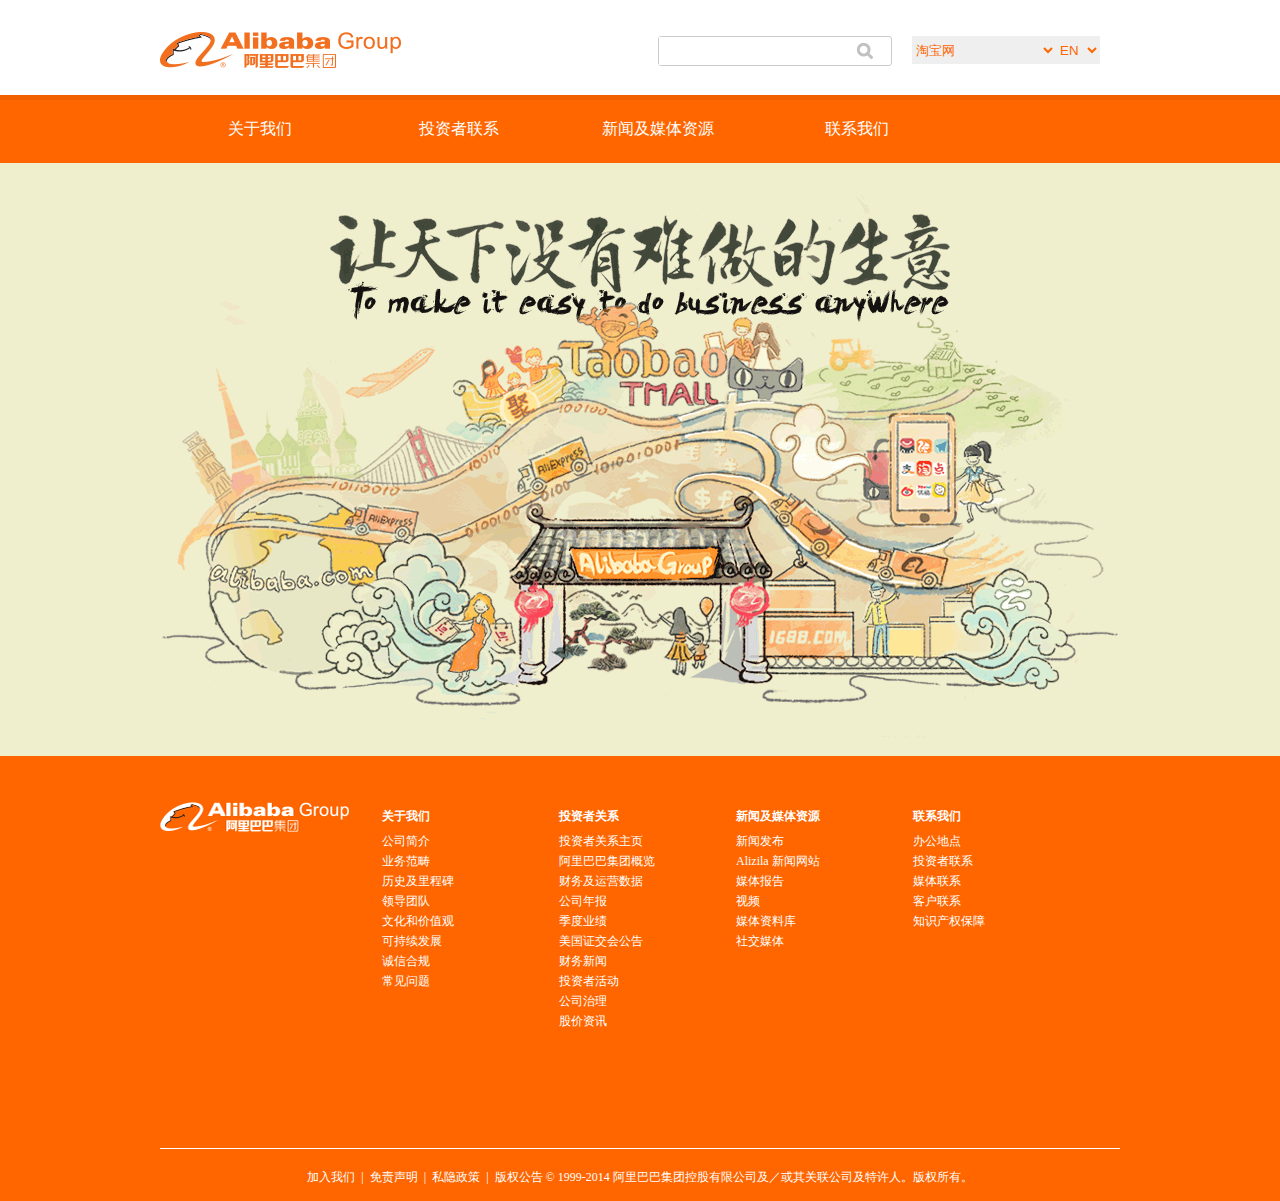
<file: Tmall/alibaba.html>
<!DOCTYPE html>
<html lang="en">
    <head>
        <meta charset="utf-8">
        <link rel="stylesheet" href="css/alibaba.css" />
        <link rel="shortcut icon" type="image/x-icon" href="img/alibaba/favicon.ico" />
        <title>阿里巴巴集团</title>
    </head>
    <body>
        <div id="a_header" class="a_center">
            <div class="ah_logo">
                <img src="img/alibaba/ah_logo.png" height="41" width="241" alt="" />
            </div>
            <div class="ah_search">
                <div class='ahs_search'>
                    <input type="text" />
                    <button></button>
                </div>
                <div class="ahs_platform">
                    <select name="platform" id="">
                        <option value="1">淘宝网</option>
                        <option value="2">天猫</option>
                        <option value="3">聚划算</option>
                        <option value="4">去啊</option>
                        <option value="5">全球速卖通</option>
                        <option value="6">阿里巴巴国际交易市场</option>
                        <option value="7">1688</option>
                        <option value="8">阿里妈妈</option>
                        <option value="9">阿里云计算</option>
                        <option value="10">支付宝</option>
                    </select>
                </div>
                <div class="ahs_language">
                    <select name="language" id="">
                        <option value="1">EN</option>
                        <option value="2">简</option>
                        <option value="3">繁</option>
                    </select>
                </div>
            </div>
        </div>
        <div id="a_nav">
            <ul class="an_nav a_center">
                <li>关于我们</li>
                <li>投资者联系</li>
                <li>新闻及媒体资源</li>
                <li>联系我们</li>
            </ul>
        </div>
        <div id="a_content">
            <div class="ac_content a_center">
                <img src="img/alibaba/a_content.png" height="589" width="960" alt="" />
            </div>
        </div>
        <div id="a_footer">
            <div class="af_footer a_center">
                <div class="aff_logo">
                    <a href="#"><img src="img/alibaba/aff_logo.png" height="32" width="189" alt="" /></a>
                </div>
                <div class="aff_right">
                    <dl>
                        <dt>关于我们</dt>
                        <dd><a href="#">公司简介</a></dd>
                        <dd><a href="#">业务范畴</a></dd>
                        <dd><a href="#">历史及里程碑</a></dd>
                        <dd><a href="#">领导团队</a></dd>
                        <dd><a href="#">文化和价值观</a></dd>
                        <dd><a href="#">可持续发展</a></dd>
                        <dd><a href="#">诚信合规</a></dd>
                        <dd><a href="#">常见问题</a></dd>
                    </dl>
                    <dl>
                        <dt>投资者关系</dt>
                        <dd><a href="#">投资者关系主页</a></dd>
                        <dd><a href="#">阿里巴巴集团概览</a></dd>
                        <dd><a href="#">财务及运营数据</a></dd>
                        <dd><a href="#">公司年报</a></dd>
                        <dd><a href="#">季度业绩</a></dd>
                        <dd><a href="#">美国证交会公告</a></dd>
                        <dd><a href="#">财务新闻</a></dd>
                        <dd><a href="#">投资者活动</a></dd>
                        <dd><a href="#">公司治理</a></dd>
                        <dd><a href="#">股价资讯</a></dd>
                    </dl>
                    <dl>
                        <dt>新闻及媒体资源</dt>
                        <dd><a href="#">新闻发布</a></dd>
                        <dd><a href="#">Alizila 新闻网站</a></dd>
                        <dd><a href="#">媒体报告</a></dd>
                        <dd><a href="#">视频</a></dd>
                        <dd><a href="#">媒体资料库</a></dd>
                        <dd><a href="#">社交媒体</a></dd>
                    </dl>
                    <dl>
                        <dt>联系我们</dt>
                        <dd><a href="#">办公地点</a></dd>
                        <dd><a href="#">投资者联系</a></dd>
                        <dd><a href="#">媒体联系</a></dd>
                        <dd><a href="#">客户联系</a></dd>
                        <dd><a href="#">知识产权保障</a></dd>
                    </dl>
                </div>
                <div class="aff_bottom a_center">
                    <p>
                        <a href="#">加入我们</a>
                        &nbsp;|&nbsp;
                        <a href="#">免责声明</a>
                        &nbsp;|&nbsp;
                        <a href="#">私隐政策</a>
                        &nbsp;|&nbsp;
                        版权公告 © 1999-2014 阿里巴巴集团控股有限公司及／或其关联公司及特许人。版权所有。
                    </p>
                </div>
            </div>
        </div>
    </body>
</html>
</file>
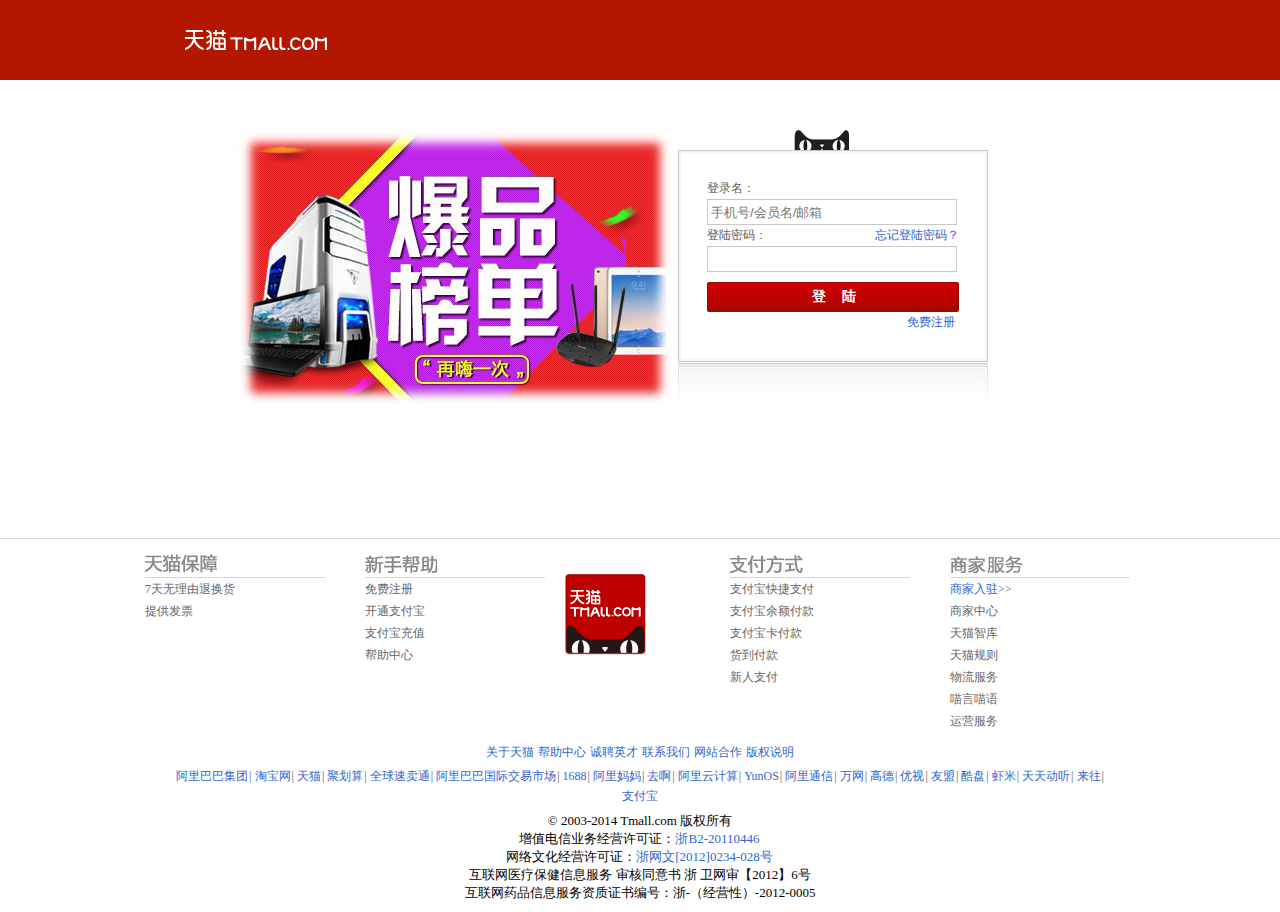
<file: Tmall/login.html>
<!DOCTYPE html>
<html>
	<head>
		<title>登录 - 天猫tmall.com —上天猫，就购了</title>
		<meta charset='utf-8'/>
		<link rel="stylesheet" type="text/css" href="css/basic.css">
		<link rel="stylesheet" type="text/css" href="css/login.css">
		<link rel="shortcut icon" type="image/x-icon" href="img/favicon.ico">
	</head>
	<body>
		<div id="header">
			<div id="header_inner" class="l_center">
				<div><a href="index.html"><img src="img/login/h_logo.png"></a></div>
			</div>
		</div>
		<div id="content" class="l_center">
			<div class="lc_img">
				<img src="img/login/lc_img.jpg">
			</div>
			<div class="lc_form">
				<div class="lc_form_inner">
					<div class="lc_form_box1">
						<div class="lc_form_box">
							<div class="lcfb_username">
								<label>登录名：</label>
								<input type="text" placeholder='手机号/会员名/邮箱'/>
							</div>
							<div class="lcfb_password">
								<label>登陆密码：<a href="#">忘记登陆密码？</a></label>
								<input type='password'/>
							</div>
							<button class="lcfb_button">
								登&nbsp;&nbsp;&nbsp;&nbsp;陆
							</button>
							<p class="lcfb_register">
								<a href="register.html">免费注册</a>
							</p>
						</div>
					</div>
				</div>
			</div>
		</div>
		<div id="footer">
			<div class="f_desc l_center">
				<dl class="fd_baozhang">
					<dt><span class="fdd_baozhang"></span></dt>
					<dd>7天无理由退换货</dd>
					<dd>提供发票</dd>
				</dl>
				<dl class="fd_xinshou">
					<dt><span class="fdd_xinshou"></span></dt>
					<dd><a href="#">免费注册</a></dd>
					<dd><a href="#">开通支付宝</a></dd>
					<dd><a href="#">支付宝充值</a></dd>
					<dd><a href="#">帮助中心</a></dd>
				</dl>
				<dl class="fd_zhifu">
					<dt><span class="fdd_zhifu"></span></dt>
					<dd><a href="#">支付宝快捷支付</a></dd>
					<dd><a href="#">支付宝余额付款</a></dd>
					<dd><a href="#">支付宝卡付款</a></dd>
					<dd><a href="#">货到付款</a></dd>
					<dd><a href="#">新人支付</a></dd>
				</dl>
				<dl class="fd_shangjia">
					<dt><span class="fdd_shangjia"></span></dt>
					<dd><a href="#" class="fdd_first">商家入驻>></a></dd>
					<dd><a href="#">商家中心</a></dd>
					<dd><a href="#">天猫智库</a></dd>
					<dd><a href="#">天猫规则</a></dd>
					<dd><a href="#">物流服务</a></dd>
					<dd><a href="#">喵言喵语</a></dd>
					<dd><a href="#">运营服务</a></dd>
				</dl>
				<h4><a href="index.html"></a></h4>
			</div>
			<div class="f_copyright l_center">
				<p class="f_p1">
					<a href="#">关于天猫</a>
					<a href="#">帮助中心</a>
					<a href="#">诚聘英才</a>
					<a href="#">联系我们</a>
					<a href="#">网站合作</a>
					<a href="#">版权说明</a>
				</p>
				<p class="f_p2">
					<a href="#">阿里巴巴集团</a>|
					<a href="#">淘宝网</a>|
					<a href="#">天猫</a>|
					<a href="#">聚划算</a>|
					<a href="#">全球速卖通</a>|
					<a href="#">阿里巴巴国际交易市场</a>|
					<a href="#">1688</a>|
					<a href="#">阿里妈妈</a>|
					<a href="#">去啊</a>|
					<a href="#">阿里云计算</a>|
					<a href="#">YunOS</a>|
					<a href="#">阿里通信</a>|
					<a href="#">万网</a>|
					<a href="#">高德</a>|
					<a href="#">优视</a>|
					<a href="#">友盟</a>|
					<a href="#">酷盘</a>|
					<a href="#">虾米</a>|
					<a href="#">天天动听</a>|
					<a href="#">来往</a>|
					<a href="#">支付宝</a>
				</p>
				<p class="f_p3">
					© 2003-2014 Tmall.com 版权所有<br />
					增值电信业务经营许可证：<a href="#">浙B2-20110446</a><br />
					网络文化经营许可证：<a href="#">浙网文[2012]0234-028号</a><br />
					互联网医疗保健信息服务 审核同意书 浙 卫网审【2012】6号<br />
					互联网药品信息服务资质证书编号：浙-（经营性）-2012-0005
				</p>
			</div>
		</div>
	</body>
</html>
</file>
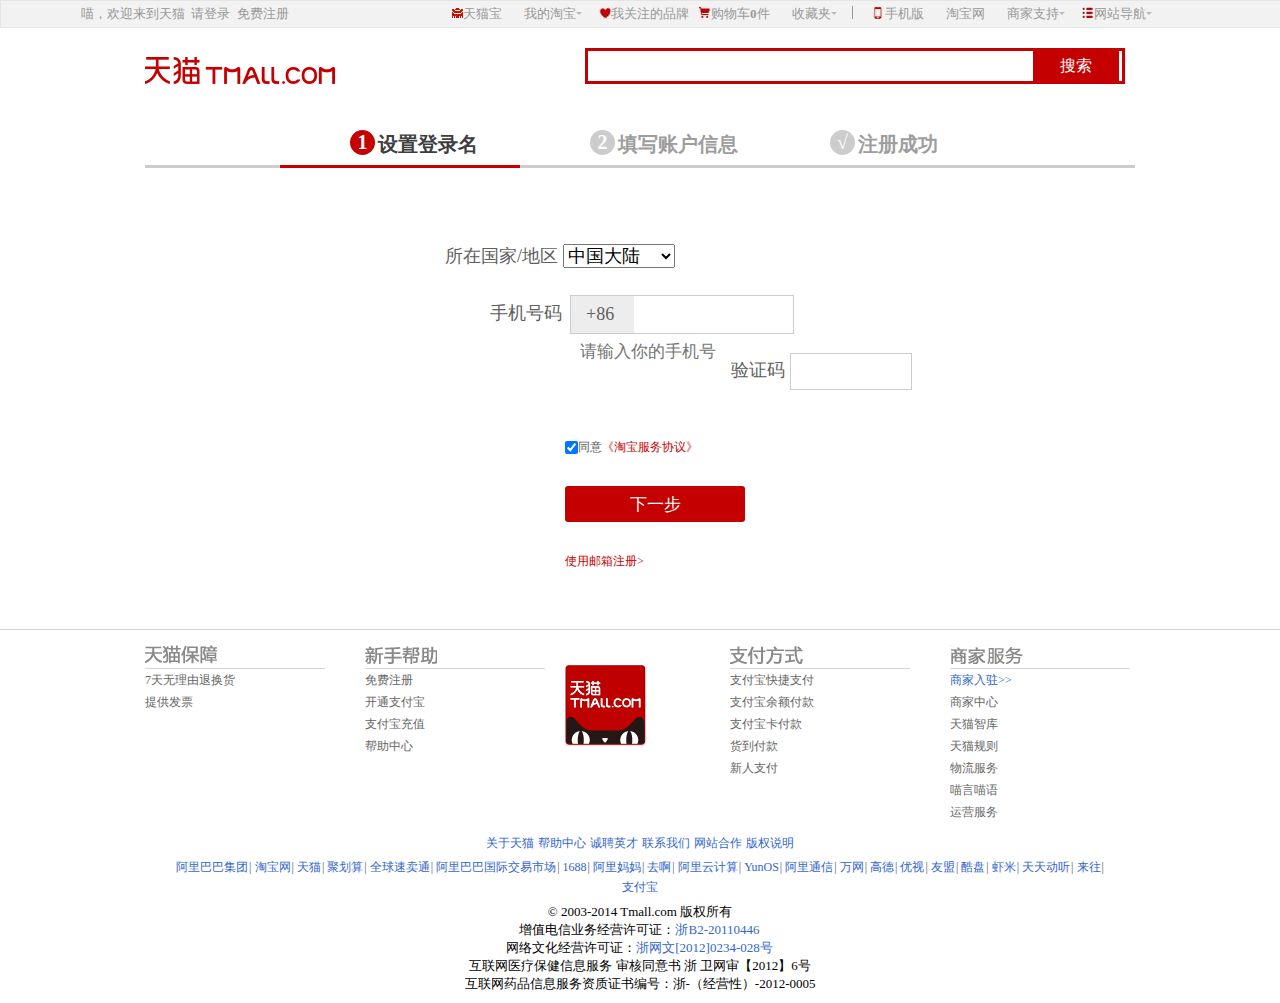
<file: Tmall/register.html>
<!DOCTYPE html>
<html lang="en">
    <head>
        <meta charset="utf-8">
        <link rel="stylesheet" type="text/css" href="css/basic.css">
        <link rel="stylesheet" type="text/css" href="css/login.css">
        <link rel="stylesheet" href="css/register.css" />
        <link rel="shortcut icon" type="image/x-icon" href="img/favicon.ico">
        <title>注册 - 天猫tmall.com —上天猫，就购了</title>
    </head>
    <body>
        <div id="site-nav">
            <div id="sn_content">
                <p id="lad">
                    <span>喵，欢迎来到天猫</span>
                    <a href="login.html">请登录</a>
                    <a href="register.html">免费注册</a>
                </p>
                <ul id="sn_menu">
                        <li class="sn_tmallbao"><a href="#">天猫宝</a></li>
                        <li class="sn_mytaobao">
                            <a href="#">我的淘宝<span class="xiala"></span></a>
                            <div class="sn_mytaobaoxia xiamenu">
                                <a href="#">已买到的宝贝</a><a href="#">已卖出的宝贝</a>
                            </div>
                        </li>
                        <li class="sn_myguanzhu"><a href="#">我关注的品牌</a></li>
                        <li class="sn_gouwuche"><a href="#">购物车<span>0</span>件</a></li>
                        <li class="sn_shoucang">
                            <a href="#">收藏夹<span class='xiala'></span></a>
                            <div class="sn_shouxia xiamenu">
                                <a href="#">收藏的宝贝</a><a href="#">收藏的店铺</a>
                            </div>
                        </li>
                        <li class="y_line"></li>
                        <li class="sn_shoujiban"><a href="mobile.html">手机版</a></li>
                        <li class="sn_taobaowang"><a href="#">淘宝网</a></li>
                        <li class="sn_shangjia">
                            <a href="#">商家支持<span class="xiala"></span></a>
                            <div class="sn_shangjiaxia xiamenu">
                                <ul>
                                    <li>
                                        <h3>商家：</h3>
                                        <a href="#">商家中心</a>
                                        <a href="#">商家入驻</a>
                                        <a href="#">运营服务</a>
                                        <a href="#">商家品控</a>
                                        <a href="#">商家工具</a>
                                        <a href="#">商家规则</a>
                                        <a href="#">天猫智库</a>
                                        <a href="#">喵言喵语</a>
                                    </li>
                                    <li>
                                        <h3>帮助：</h3>
                                        <a href="#">帮助中心</a>
                                    </li>
                                </ul>
                            </div>
                        </li>
                        <li class="sn_daohang"><a href="#">网站导航<span class='xiala'></span></a></li>
                </ul>
            </div>
        </div>
        <div id="r_header" class="l_center">
            <div class="rh_logo">
                <h1><a href="index.html"></a></h1>
            </div>
            <div class="rh_input">
                <div>
                    <input type="text" />
                    <button>搜索</button>
                </div>
            </div>
        </div>
        <div id="r_content" class="l_center">
            <ul class="rc_step">
                <li class="active"><span>1</span>设置登录名</li>
                <li><span>2</span>填写账户信息</li>
                <li><span>√</span>注册成功</li>
            </ul>
            <div class="rc_content">
                <div class="rcc_input">
                    <div class="rcci_country">
                        <span>所在国家/地区</span>
                        <select name="country" id="">
                            <option value="1">中国大陆</option>
                            <option value="2">香港</option>
                            <option value="3">澳门</option>
                            <option value="4">台湾</option>
                            <option value="5">韩国</option>
                            <option value="6">日本</option>
                            <option value="7">美国</option>
                            <option value="8">加拿大</option>
                            <option value="9">英国</option>
                            <option value="10">澳大利亚</option>
                            <option value="11">新加坡</option>
                            <option value="12">马来西亚</option>
                            <option value="13">泰国</option>
                            <option value="14">越南</option>
                            <option value="15">菲律宾</option>
                            <option value="16">印度尼西亚</option>
                            <option value="17">德国</option>
                            <option value="18">意大利</option>
                            <option value="19">法国</option>
                            <option value="20">俄罗斯</option>
                            <option value="21">新西兰</option>
                            <option value="22">荷兰</option>
                            <option value="23">瑞典</option>
                            <option value="24">乌克兰</option>
                        </select>
                    </div>
                    <div class="rcci_mobile">
                        <span>手机号码</span>
                        <p><span class='rcci_1'>+86</span><input type="text" placeholder='请输入你的手机号'></p>
                    </div>
                    <div class="rcci_yanzheng">
                        <span>验证码</span>
                        <input type="text" />
                    </div>
                </div>
                <div class="rcc_submit">
                    <div class="rccs_xieyi">
                        <input type="checkbox" checked />
                        <p>同意<a href="#">《淘宝服务协议》</a></p>
                    </div>
                    <div class="rccs_next">
                        <button>下一步</button>
                    </div>
                    <div class="rccs_email">
                        <a href="#">使用邮箱注册&gt;</a>
                    </div>
                </div>
            </div>
        </div>
        <div id="footer">
            <div class="f_desc l_center">
                <dl class="fd_baozhang">
                    <dt><span class="fdd_baozhang"></span></dt>
                    <dd>7天无理由退换货</dd>
                    <dd>提供发票</dd>
                </dl>
                <dl class="fd_xinshou">
                    <dt><span class="fdd_xinshou"></span></dt>
                    <dd><a href="#">免费注册</a></dd>
                    <dd><a href="#">开通支付宝</a></dd>
                    <dd><a href="#">支付宝充值</a></dd>
                    <dd><a href="#">帮助中心</a></dd>
                </dl>
                <dl class="fd_zhifu">
                    <dt><span class="fdd_zhifu"></span></dt>
                    <dd><a href="#">支付宝快捷支付</a></dd>
                    <dd><a href="#">支付宝余额付款</a></dd>
                    <dd><a href="#">支付宝卡付款</a></dd>
                    <dd><a href="#">货到付款</a></dd>
                    <dd><a href="#">新人支付</a></dd>
                </dl>
                <dl class="fd_shangjia">
                    <dt><span class="fdd_shangjia"></span></dt>
                    <dd><a href="#" class="fdd_first">商家入驻>></a></dd>
                    <dd><a href="#">商家中心</a></dd>
                    <dd><a href="#">天猫智库</a></dd>
                    <dd><a href="#">天猫规则</a></dd>
                    <dd><a href="#">物流服务</a></dd>
                    <dd><a href="#">喵言喵语</a></dd>
                    <dd><a href="#">运营服务</a></dd>
                </dl>
                <h4><a href="index.html"></a></h4>
            </div>
            <div class="f_copyright l_center">
                <p class="f_p1">
                    <a href="#">关于天猫</a>
                    <a href="#">帮助中心</a>
                    <a href="#">诚聘英才</a>
                    <a href="#">联系我们</a>
                    <a href="#">网站合作</a>
                    <a href="#">版权说明</a>
                </p>
                <p class="f_p2">
                    <a href="#">阿里巴巴集团</a>|
                    <a href="#">淘宝网</a>|
                    <a href="#">天猫</a>|
                    <a href="#">聚划算</a>|
                    <a href="#">全球速卖通</a>|
                    <a href="#">阿里巴巴国际交易市场</a>|
                    <a href="#">1688</a>|
                    <a href="#">阿里妈妈</a>|
                    <a href="#">去啊</a>|
                    <a href="#">阿里云计算</a>|
                    <a href="#">YunOS</a>|
                    <a href="#">阿里通信</a>|
                    <a href="#">万网</a>|
                    <a href="#">高德</a>|
                    <a href="#">优视</a>|
                    <a href="#">友盟</a>|
                    <a href="#">酷盘</a>|
                    <a href="#">虾米</a>|
                    <a href="#">天天动听</a>|
                    <a href="#">来往</a>|
                    <a href="#">支付宝</a>
                </p>
                <p class="f_p3">
                    © 2003-2014 Tmall.com 版权所有<br />
                    增值电信业务经营许可证：<a href="#">浙B2-20110446</a><br />
                    网络文化经营许可证：<a href="#">浙网文[2012]0234-028号</a><br />
                    互联网医疗保健信息服务 审核同意书 浙 卫网审【2012】6号<br />
                    互联网药品信息服务资质证书编号：浙-（经营性）-2012-0005
                </p>
            </div>
        </div>
    </body>
</html>
</file>
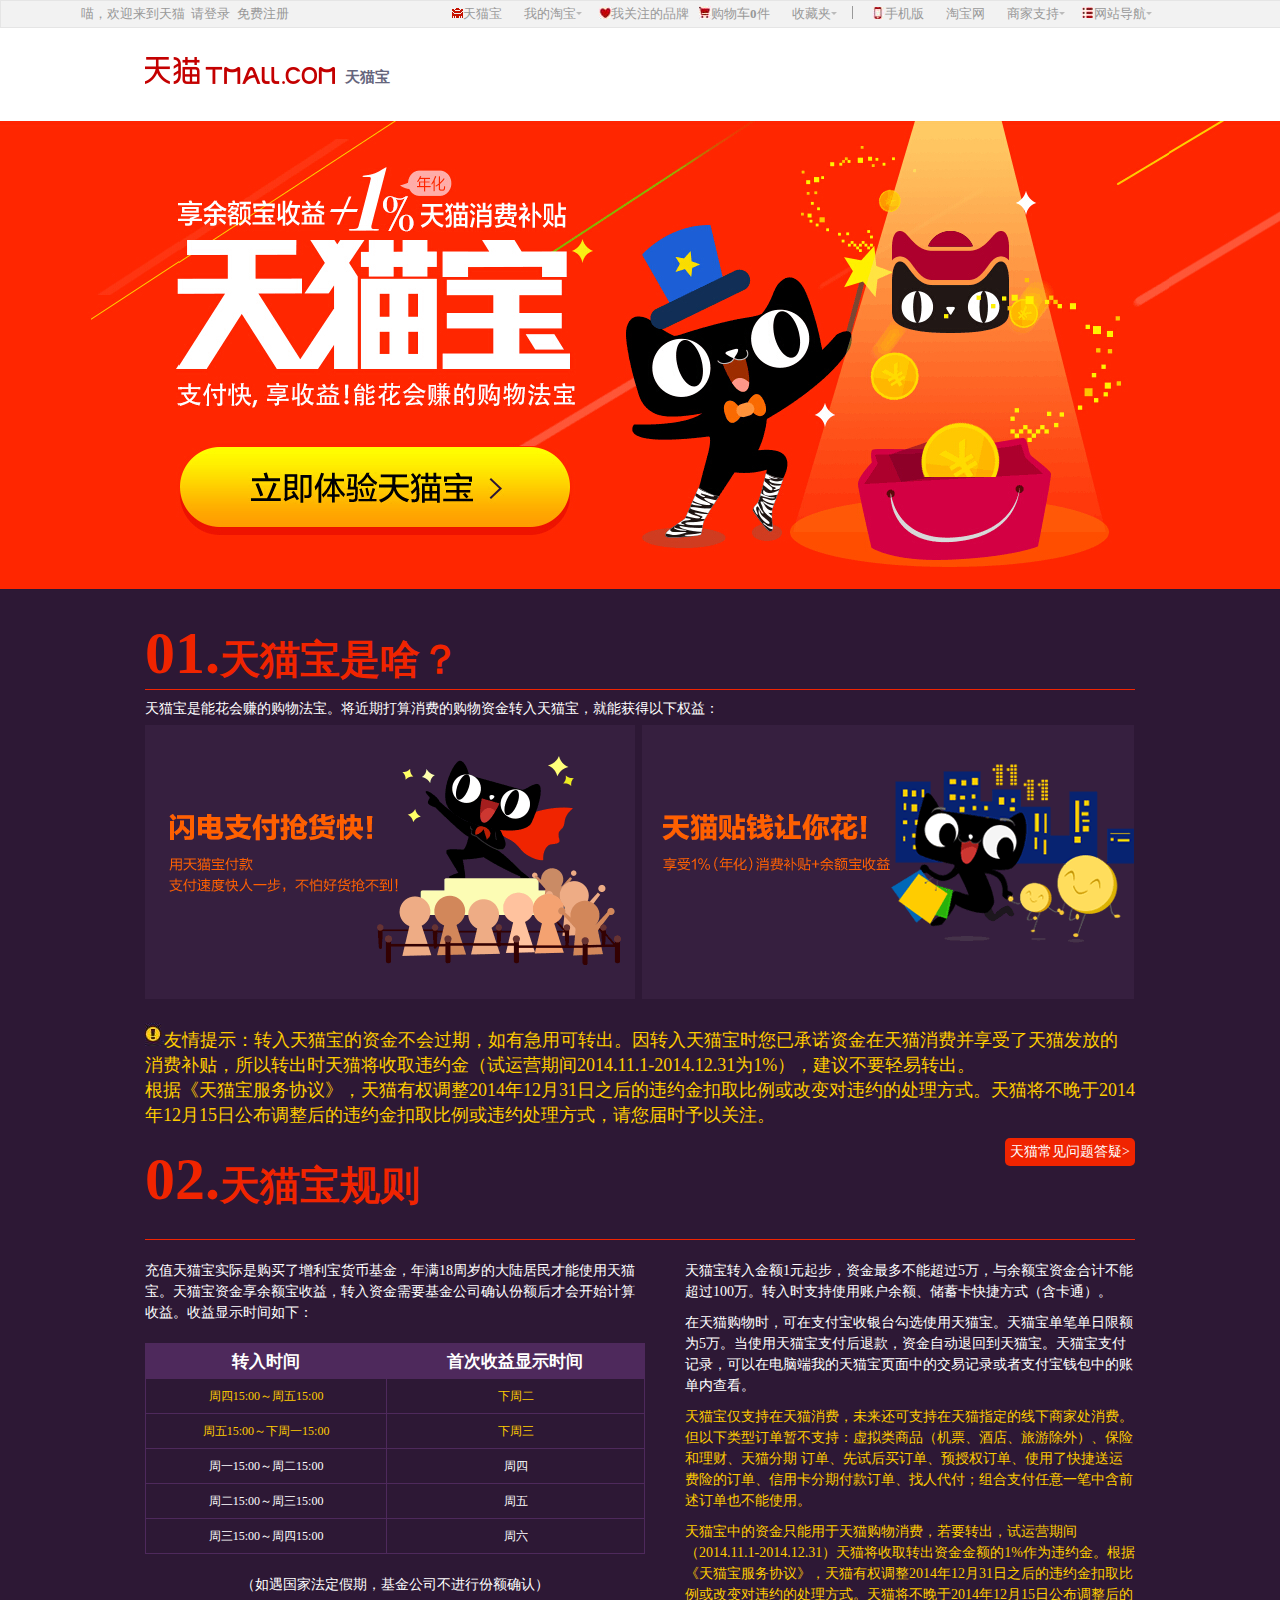
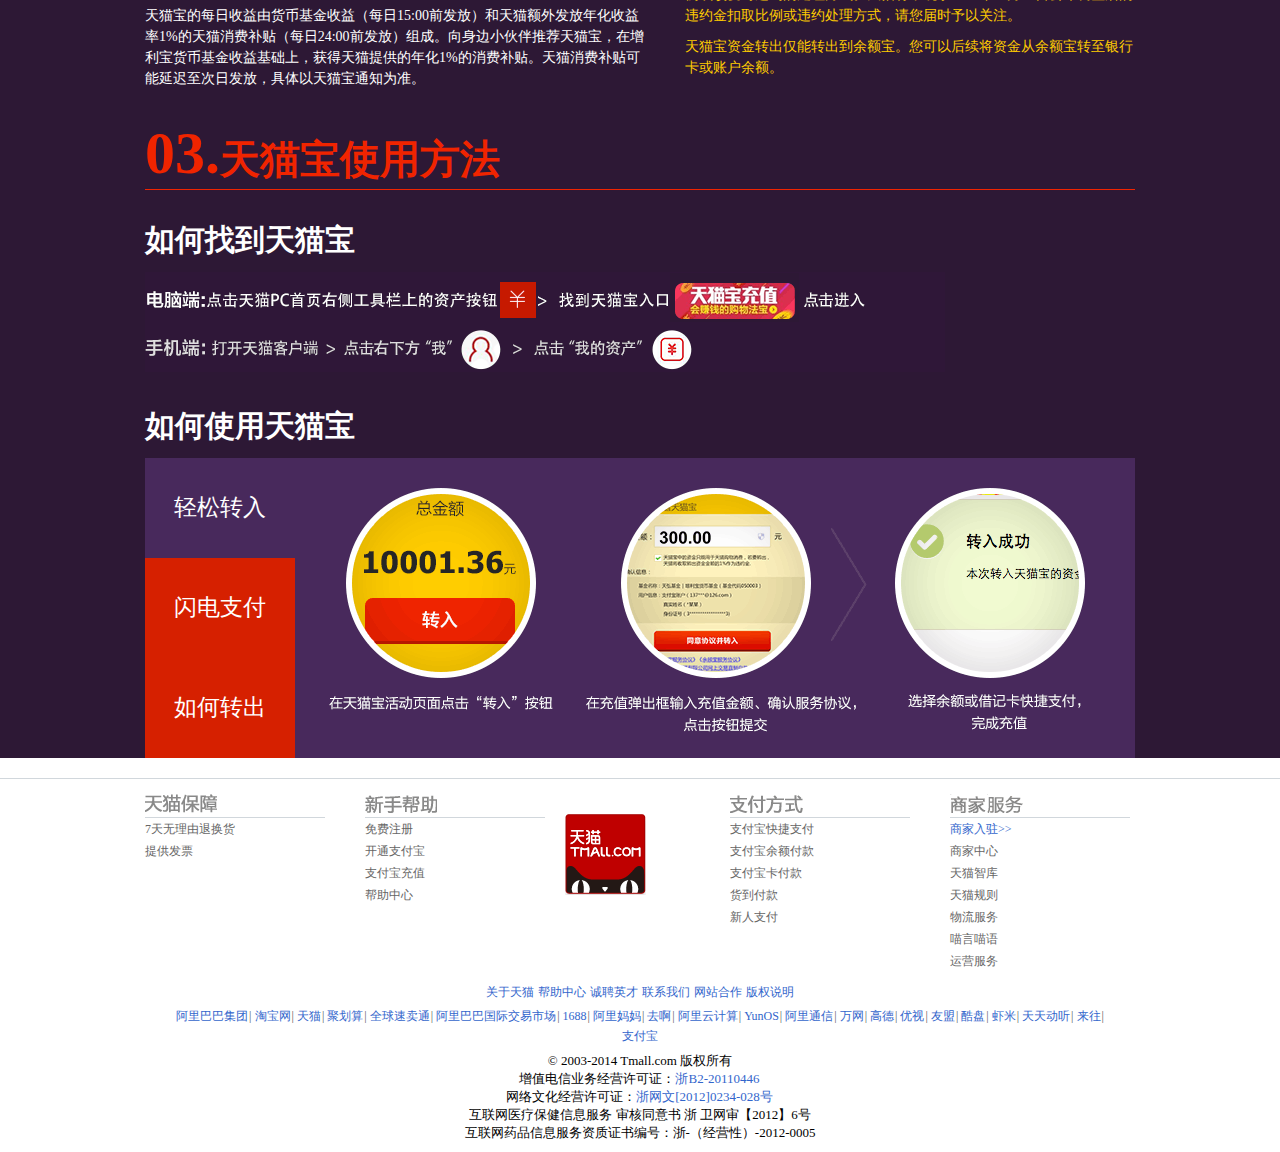
<file: Tmall/tmb.html>
<!DOCTYPE html>
<html lang="en">
    <head>
        <meta charset="utf-8">
        <link rel="stylesheet" href="css/register.css" />
        <link rel="stylesheet" href="css/login.css" />
        <link rel="stylesheet" href="css/basic.css" />
        <link rel="stylesheet" href="css/tmb.css" />
        <link rel="shortcut icon" type="image/x-icon" href="img/favicon.ico" />
        <title>天猫宝 - 支付宝 知托付！</title>
    </head>
    <body>
        <div id="site-nav">
            <div id="sn_content">
                <p id="lad">
                    <span>喵，欢迎来到天猫</span>
                    <a href="login.html">请登录</a>
                    <a href="register.html">免费注册</a>
                </p>
                <ul id="sn_menu">
                        <li class="sn_tmallbao"><a href="#">天猫宝</a></li>
                        <li class="sn_mytaobao">
                            <a href="#">我的淘宝<span class="xiala"></span></a>
                            <div class="sn_mytaobaoxia xiamenu">
                                <a href="#">已买到的宝贝</a><a href="#">已卖出的宝贝</a>
                            </div>
                        </li>
                        <li class="sn_myguanzhu"><a href="#">我关注的品牌</a></li>
                        <li class="sn_gouwuche"><a href="#">购物车<span>0</span>件</a></li>
                        <li class="sn_shoucang">
                            <a href="#">收藏夹<span class='xiala'></span></a>
                            <div class="sn_shouxia xiamenu">
                                <a href="#">收藏的宝贝</a><a href="#">收藏的店铺</a>
                            </div>
                        </li>
                        <li class="y_line"></li>
                        <li class="sn_shoujiban"><a href="mobile.html">手机版</a></li>
                        <li class="sn_taobaowang"><a href="#">淘宝网</a></li>
                        <li class="sn_shangjia">
                            <a href="#">商家支持<span class="xiala"></span></a>
                            <div class="sn_shangjiaxia xiamenu">
                                <ul>
                                    <li>
                                        <h3>商家：</h3>
                                        <a href="#">商家中心</a>
                                        <a href="#">商家入驻</a>
                                        <a href="#">运营服务</a>
                                        <a href="#">商家品控</a>
                                        <a href="#">商家工具</a>
                                        <a href="#">商家规则</a>
                                        <a href="#">天猫智库</a>
                                        <a href="#">喵言喵语</a>
                                    </li>
                                    <li>
                                        <h3>帮助：</h3>
                                        <a href="#">帮助中心</a>
                                    </li>
                                </ul>
                            </div>
                        </li>
                        <li class="sn_daohang"><a href="#">网站导航<span class='xiala'></span></a></li>
                </ul>
            </div>
        </div>
        <div id="t_header" class="t_center">
            <a class='th_logo'href="index.html"></a>
            <a class='th_logo1'href="#">天猫宝</a>
        </div>
        <div id="t_banner">
            <img src="img/tmb/t_bannerbg.jpg" height="470" width="1348" alt="" usemap="Map" />
            <map name="Map">
                <area shape="rect" coords="174,319,574,411" href="#" alt="" />
            </map>
        </div>
        <div id="t_content">
            <div class="tc_content1 t_center">
                <h3 class="tc_h3"><span>01.</span>天猫宝是啥？</h3>
                <p class="tc1_p1">天猫宝是能花会赚的购物法宝。将近期打算消费的购物资金转入天猫宝，就能获得以下权益：</p>
                <img src="img/tmb/tc_content1.png" height="290" width="990" alt="" />
                <p class="tc1_p2">
                    <img class='tc1p2_img'src="img/tmb/t_p1.jpg" height="23" width="19" alt="" />友情提示：转入天猫宝的资金不会过期，如有急用可转出。因转入天猫宝时您已承诺资金在天猫消费并享受了天猫发放的消费补贴，所以转出时天猫将收取违约金（试运营期间2014.11.1-2014.12.31为1%），建议不要轻易转出。<br />
                    根据《天猫宝服务协议》，天猫有权调整2014年12月31日之后的违约金扣取比例或改变对违约的处理方式。天猫将不晚于2014年12月15日公布调整后的违约金扣取比例或违约处理方式，请您届时予以关注。
                </p>
                <p class="tc1_p3">
                    <a href="#">天猫常见问题答疑&gt;</a>
                </p>
            </div>
            <div class="tc_content2 t_center">
                <h3 class="tc_h3"><span>02.</span>天猫宝规则</h3>
                <div class="tc2_div1">
                    <p>充值天猫宝实际是购买了增利宝货币基金，年满18周岁的大陆居民才能使用天猫宝。天猫宝资金享余额宝收益，转入资金需要基金公司确认份额后才会开始计算收益。收益显示时间如下：</p>
                    <table id="tc2d_table">
                        <th>转入时间</th>
                        <th>首次收益显示时间</th>
                        <tr class="color1">
                            <td>周四15:00～周五15:00</td>
                            <td>下周二</td>
                        </tr>
                        <tr class="color1">
                            <td>周五15:00～下周一15:00</td>
                            <td>下周三</td>
                        </tr>
                        <tr>
                            <td>周一15:00～周二15:00</td>
                            <td>周四</td>
                        </tr>
                        <tr>
                            <td>周二15:00～周三15:00</td>
                            <td>周五</td>
                        </tr>
                        <tr>
                            <td>周三15:00～周四15:00</td>
                            <td>周六</td>
                        </tr>
                    </table>
                    <p class="p_center">（如遇国家法定假期，基金公司不进行份额确认）</p>
                    <p>天猫宝的每日收益由货币基金收益（每日15:00前发放）和天猫额外发放年化收益率1%的天猫消费补贴（每日24:00前发放）组成。向身边小伙伴推荐天猫宝，在增利宝货币基金收益基础上，获得天猫提供的年化1%的消费补贴。天猫消费补贴可能延迟至次日发放，具体以天猫宝通知为准。</p>
                </div>
                <div class="tc2_div2">
                    <p>天猫宝转入金额1元起步，资金最多不能超过5万，与余额宝资金合计不能超过100万。转入时支持使用账户余额、储蓄卡快捷方式（含卡通）。</p>
                    <p>在天猫购物时，可在支付宝收银台勾选使用天猫宝。天猫宝单笔单日限额为5万。当使用天猫宝支付后退款，资金自动退回到天猫宝。天猫宝支付记录，可以在电脑端我的天猫宝页面中的交易记录或者支付宝钱包中的账单内查看。</p>
                    <p class="color1">天猫宝仅支持在天猫消费，未来还可支持在天猫指定的线下商家处消费。但以下类型订单暂不支持：虚拟类商品（机票、酒店、旅游除外）、保险和理财、天猫分期 订单、先试后买订单、预授权订单、使用了快捷送运费险的订单、信用卡分期付款订单、找人代付；组合支付任意一笔中含前述订单也不能使用。</p>
                    <p class="color1">天猫宝中的资金只能用于天猫购物消费，若要转出，试运营期间（2014.11.1-2014.12.31）天猫将收取转出资金金额的1%作为违约金。根据《天猫宝服务协议》，天猫有权调整2014年12月31日之后的违约金扣取比例或改变对违约的处理方式。天猫将不晚于2014年12月15日公布调整后的违约金扣取比例或违约处理方式，请您届时予以关注。</p>
                    <p class="color1">天猫宝资金转出仅能转出到余额宝。您可以后续将资金从余额宝转至银行卡或账户余额。</p>
                </div>
            </div>
            <div class="tc_content3 t_center">
                <h3 class="tc_h3"><span>03.</span>天猫宝使用方法</h3>
                <p>如何找到天猫宝</p>
                <img src="img/tmb/tc_content3.png" height="100" width="800" alt="" />
                <p>如何使用天猫宝</p>
                <div id="tcc3_tab">
                    <ul id="tcc3t_tab">
                        <li class="active1">轻松转入</li>
                        <li>闪电支付</li>
                        <li>如何转出</li>
                    </ul>
                    <div id="tcc3t_content">
                        <div class="active1"><img src="img/tmb/tabli_1.png" height="275" width="832" alt="" /></div>
                        <div><img src="img/tmb/tabli_2.png" height="275" width="832" alt="" /></div>
                        <div><img src="img/tmb/tabli_3.png" height="275" width="832" alt="" /></div>
                    </div>
                </div>
            </div>
        </div>
        <div id="footer">
            <div class="f_desc l_center">
                <dl class="fd_baozhang">
                    <dt><span class="fdd_baozhang"></span></dt>
                    <dd>7天无理由退换货</dd>
                    <dd>提供发票</dd>
                </dl>
                <dl class="fd_xinshou">
                    <dt><span class="fdd_xinshou"></span></dt>
                    <dd><a href="#">免费注册</a></dd>
                    <dd><a href="#">开通支付宝</a></dd>
                    <dd><a href="#">支付宝充值</a></dd>
                    <dd><a href="#">帮助中心</a></dd>
                </dl>
                <dl class="fd_zhifu">
                    <dt><span class="fdd_zhifu"></span></dt>
                    <dd><a href="#">支付宝快捷支付</a></dd>
                    <dd><a href="#">支付宝余额付款</a></dd>
                    <dd><a href="#">支付宝卡付款</a></dd>
                    <dd><a href="#">货到付款</a></dd>
                    <dd><a href="#">新人支付</a></dd>
                </dl>
                <dl class="fd_shangjia">
                    <dt><span class="fdd_shangjia"></span></dt>
                    <dd><a href="#" class="fdd_first">商家入驻>></a></dd>
                    <dd><a href="#">商家中心</a></dd>
                    <dd><a href="#">天猫智库</a></dd>
                    <dd><a href="#">天猫规则</a></dd>
                    <dd><a href="#">物流服务</a></dd>
                    <dd><a href="#">喵言喵语</a></dd>
                    <dd><a href="#">运营服务</a></dd>
                </dl>
                <h4><a href="index.html"></a></h4>
            </div>
            <div class="f_copyright l_center">
                <p class="f_p1">
                    <a href="#">关于天猫</a>
                    <a href="#">帮助中心</a>
                    <a href="#">诚聘英才</a>
                    <a href="#">联系我们</a>
                    <a href="#">网站合作</a>
                    <a href="#">版权说明</a>
                </p>
                <p class="f_p2">
                    <a href="#">阿里巴巴集团</a>|
                    <a href="#">淘宝网</a>|
                    <a href="#">天猫</a>|
                    <a href="#">聚划算</a>|
                    <a href="#">全球速卖通</a>|
                    <a href="#">阿里巴巴国际交易市场</a>|
                    <a href="#">1688</a>|
                    <a href="#">阿里妈妈</a>|
                    <a href="#">去啊</a>|
                    <a href="#">阿里云计算</a>|
                    <a href="#">YunOS</a>|
                    <a href="#">阿里通信</a>|
                    <a href="#">万网</a>|
                    <a href="#">高德</a>|
                    <a href="#">优视</a>|
                    <a href="#">友盟</a>|
                    <a href="#">酷盘</a>|
                    <a href="#">虾米</a>|
                    <a href="#">天天动听</a>|
                    <a href="#">来往</a>|
                    <a href="#">支付宝</a>
                </p>
                <p class="f_p3">
                    © 2003-2014 Tmall.com 版权所有<br />
                    增值电信业务经营许可证：<a href="#">浙B2-20110446</a><br />
                    网络文化经营许可证：<a href="#">浙网文[2012]0234-028号</a><br />
                    互联网医疗保健信息服务 审核同意书 浙 卫网审【2012】6号<br />
                    互联网药品信息服务资质证书编号：浙-（经营性）-2012-0005
                </p>
            </div>
        </div>
        <script src="js/tmb.js"></script>
    </body>
</html>
</file>
<file: Tmall/css/alibaba.css>
*{
    margin: 0;
    padding: 0;
}
.a_center{
    width: 960px;
    margin: 0 auto;
}
#a_header{
    height: 65px;
    padding-top: 30px;
}
.ah_logo{
    float: left;
}
.ah_search{
    width: 462px;
    height: 28px;
    margin-top: 6px;
    float: right;
}
.ahs_search{
    width: 232px;
    height: 28px;
    border: 1px solid #ccc;
    border-radius: 3px;
    color: #999;
    float: left;
}
.ahs_search input{
    width: 180px;
    height: 28px;
    border: none;
    /*padding: 1px 0;*/
    /*margin-top: -10px;*/
}
.ahs_search button{
    width: 52px;
    height: 28px;
    border: none;
    background: url(../img/alibaba/ah_search.png) no-repeat center center;
    /*margin-top: 5px;
    margin-right: 20px;*/
    display: block;
    float: right;
}
.ahs_platform{
    float: left;
    width: 144px;
    height: 28px;
}
.ahs_platform select{
    width: 144px;
    height: 28px;
    border: none;
    color: #f60;
    /*margin-left: -5px;
    margin-top: -25px;*/
    margin-left: 20px;
}
.ahs_language{
    float: left;
    width: 36px;
    height: 28px;
}
.ahs_language select{
    width: 44px;
    height: 28px;
    border: none;
    color: #f60;
    margin-left: 20px;
}
#a_nav{
    height: 68px;
    background: url(../img/alibaba/a_navbg.png) repeat-x;
}
.an_nav{
    list-style: none;
    height: 68px;
}
.an_nav li{
    float: left;
    width: 199px;
    height: 68px;
    line-height: 68px;
    text-align: center;
    color: #fff ;
}
#a_content{
    background: #efefce;
}
#a_footer{
   height: 445px;
   background: #f60; 
   font-size: 12px;
   color: #fff;
}
.af_footer{
    height: 400px;
    padding-top: 45px;
}
.aff_logo{
    width: 189px;
    height: 32px;
    float: left;
}
.aff_right{
    width: 723px;
    height: 247px;
    float: left;
    margin-left: 33px;
}
.aff_right dl{
    width: 177px;
    float: left;
}
.aff_right dl dt,.aff_right dl dd{
    height: 20px;
    width: 177px;
    line-height: 20px;
}
.aff_right dl dt{
    height: 30px;
    line-height: 30px;
    font-weight: bold;
}
.aff_right dl a{
    color: #fff;
    text-decoration: none;
}
.aff_right dl a:hover{
    text-decoration: underline;
}
.aff_bottom{
    height: 52px;
    margin-top: 347px;
    border-top: 1px solid #fff;
}
.aff_bottom p{
    text-align: center;
    padding-top: 20px;
}
.aff_bottom p a{
    color: #fff;
    text-decoration: none;
}
.aff_bottom p a:hover{
    text-decoration: underline;
}
</file>
<file: Tmall/css/basic.css>
*{
    margin: 0;
    padding: 0;
}
img{
    border: none;
}
body{
    background: #f5f5f5;
}
ul{
    list-style: none;
}
a{
    text-decoration:  none;
}
a:hover{
    text-decoration:  underline;
}
.center{
    width: 1190px;
    margin: 0 auto;
}
#site-nav{
    background: #f2f2f2;
    width: 100%;
    height: 26px;
    border: 1px solid #e5e5e5;
    color: #999;
    font-size: 13px;
    line-height: 26px;
}
#sn_content{
    /*float: left;*/
    height: 26px;
}
#site-nav a{
    color: #999;
    text-decoration: none;
}
#site-nav a:hover{
    text-decoration: underline;
    color: #c40000;
}
#lad{
    width: 218px;
    height: 26px;
    margin-left: 80px;
}
#lad span{
    margin-right: 3px;
}
#lad a{
    padding-right: 3px;
}
#sn_menu{
    width: 700px;
    height: 26px;
    float: right;
    margin-top: -26px;
    margin-right: 80px;
}
#sn_menu li{
    float: left;
    padding-left: 12px;
    padding-right: 10px;
}
#sn_menu li.sn_tmallbao{
    background: url(../img/sn_tmallbao.png) no-repeat 0px 6px;
    padding-left: 12px;
    margin-left: -50px;
}
#sn_menu li.sn_myguanzhu{
    background: url(../img/sn_myguanzhu.jpg) no-repeat 0px 6px;
    padding-left: 12px;
}
#sn_menu li.sn_gouwuche{
    background: url(../img/sn_gouwuche.jpg) no-repeat -2px 5px;
}
#sn_menu li.sn_gouwuche span{
    font-weight: bold;
}
#sn_menu li.sn_shoucang{
    display: block;
    height: 27px;
    width: 45px;
    margin-right: 5px;
}
#sn_menu li.y_line{
    width: 1px;
    height: 13px;
    background: #999;
    display: block;
    margin-top: 5px;
    padding: 0px;
    margin-right: 10px;
}
#sn_menu li.sn_shoujiban{
    background: url(../img/sn_shoujiban.jpg) no-repeat 0px 6px;
    margin-left: 10px;
}
#sn_menu li.sn_daohang{
    background: url(../img/sn_daohang.jpg) no-repeat 0px 6px;
    cursor: pointer;
}
.xiala{
    position: absolute;
    top: 12px;
    width: 0;
    height: 0;
    border-width: 3px;
    border-style: solid dashed dashed;
    border-color: #bbb transparent transparent;
    font-size: 0;
    line-height: 0;
}
.xiamenu{
    display: none;
}
.xiamenu a{
    display: block;
    width: 80px;
    height: 20px;
}
.sn_shouxia{
    width: 65px;
    height: 40px;
    border: 1px solid #e5e5e5;
    border-top: none;
    padding: 10px;
    margin-left: -13px;
    z-index: 1;
}
#sn_menu li.sn_shoucang:hover>.xiamenu, #sn_menu li.sn_mytaobao:hover>.xiamenu, #sn_menu li.sn_shangjia:hover>.xiamenu{
    display: block;
}
#sn_menu li.sn_shoucang:hover{
    background: #fff;
    border: 1px solid #e5e5e5;
    border-bottom: none;
    width: 43px;
}
.sn_mytaobaoxia{
    width: 80px;
    height: 40px;
    border: 1px solid #e5e5e5;
    border-top: none;
    padding: 10px;
    margin-left: -13px;
    z-index: 1;
}
#sn_menu li.sn_mytaobao{
    display: block;
    height: 27px;
    width: 60px;
    margin-right: 5px;
}
#sn_menu li.sn_mytaobao:hover{
    background: #fff;
    border: 1px solid #e5e5e5;
    border-bottom: none;
    width: 58px;
}
.sn_shangjiaxia{
    width: 144px;
    height: 178px;
    border: 1px solid #e5e5e5;
    border-top: none;
    padding: 10px;
    margin-left: -97px;
    z-index: 1;
}
.sn_shangjiaxia h3{
    width: 144px;
}
.sn_shangjiaxia a{
    width: 60px;
    float: left;
}
#sn_menu li.sn_shangjia{
    display: block;
    height: 27px;
    width: 60px;
    margin-right: 5px;
}
#sn_menu li.sn_shangjia:hover{
    background: #fff;
    border: 1px solid #e5e5e5;
    border-bottom: none;
    width: 58px;
}
</file>
<file: Tmall/css/login.css>
.l_center{
	width: 990px;
	margin: 0 auto;
}

/*
	header
*/
body{
	background:  #fff;
	font-size:  12px;
	color: #606060;
}
#header{
	height: 80px;
	width: 100%;
	background: #b41700;
}
#header_inner{
	height: 80px;
	position: relative;
}
#header_inner div{
	width: 142px;
	height: 20px;
	position: absolute;
	left: 40px;
	bottom: 30px;
}
#header img{
	width: 142px;
	height: 20px;
}

/*
	content
*/

#content{
	height:  408px;
	padding-top:  50px;
}
.lc_img{
	width: 528px;
	height:  276px;
	float:  left;
}
.lc_img img{
	margin-left: 93px;
}

.lc_form{
	width: 312px;
	height: 388px;
	float: left;
	background: url(../img/login/lc_formbg.png) no-repeat top center;
	padding-top: 20px;	
}
.lc_form a{
	color:  #36c;
}
.lc_form_inner{
	height:  213px;
	width:  320px;
	padding-bottom:  41px;
	background:  url(../img/login/lc_form_innerbg.png) no-repeat bottom center;
	/*border:  1px solid #c8c8c8;*/
}
.lc_form_box1{
	width:  308px;
	height: 210px;
	border:  1px solid #c8c8c8;
	margin-left:  5px;
}
.lc_form_box{
	width:  252px;
	height:  161px;
	padding:  25px 26px 20px 26px;
	border: 2px solid #f5f5f5;
}
.lc_form_box label{
	width: 252px;
	height: 21px;
	display:  block;
	line-height:  21px;
	float:  left;
}
.lcfb_password label a{
	float:  right;
}
.lc_form_box input{
	width: 242px;
	height: 18px;
	padding: 3px;
	border: 1px solid #c8c8c8;
}
.lcfb_button{
	width: 254px;
	height:  30px;
	display: block;
	color:  #fff;
	background:  url(../img/login/lc_form_buttonbg.png) no-repeat;
	background-position:  0 0;
	border: none;
	margin-top:  10px;
	font-size:  14px;
	font-weight:  bold;
	cursor:  pointer;
}
#footer  a:hover{
	background-position: 0 -32px;
}
.lcfb_register{
	width: 50px;
	height:  20px;
	line-height:  20px;
	padding-left: 200px;
}


/*
	footer
 */

#footer{
	width: 100%;
	border-top: 1px solid #d1d7dc;
	padding-top: 15px;
	position: relative;
}
.f_desc{
	height: 184px;
	color: #666;
	position: relative;
}
.f_desc span{
	width: 73px;
	height: 19px;
	display: block;
	background: url(../img/login/footerbg1.png) no-repeat;
}
#footer .fdd_baozhang{
	background-position: -73px -193px;
}
#footer .fdd_xinshou{
	background-position: -73px -212px;
}
#footer .fdd_zhifu{
	background-position: 0 -193px;
}
#footer .fdd_shangjia{
	background-position: 0 -212px;
}
.f_desc dl{
	width: 220px;
	float: left;
}
.f_desc dl a{
	color: #666;
}
.fd_shangjia a.fdd_first{
	color: #36c;
}
.f_desc dl dt{
	width: 180px;
	height: 19px;
	padding-bottom: 4px;
	border-bottom: 1px solid #d1d7dc;
}
.f_desc dl dd{
	width: 180px;
	height: 22px;
	line-height: 22px;
}
.fd_zhifu{
	margin-left: 145px;
}
dl.fd_shangjia{
	width: 180px;
}
#footer h4{
	height: 81px;
	width: 81px;
	position: absolute;
	top: 20px;
	left: 420px;
}
#footer h4 a{
	width: 81px;
	height: 81px;
	display: block;
	background: url(../img/login/footerbg2.png) no-repeat;
}
#footer h4 a:hover{
	text-decoration: none;
}
.f_copyright{
	text-align: center;
}
.f_copyright a{
	margin-right: 1px;
	color: #36c;
}
.f_copyright p.f_p1{
	height: 28px;
	line-height: 28px;
}
.f_copyright p.f_p2{
	width: 930px;
	height: 46px;
	padding: 0 30px;
	line-height: 20px;
}
.f_copyright p.f_p3{
	height: 100px;
	line-height: 18px;
	color: #000;
	font-size: 13px;
}
</file>
<file: Tmall/css/register.css>
#r_header{
    height: 92px;
}
.rh_logo{
    width: 400px;
    height: 64px;
    padding-top: 28px;
    float: left;
}
.rh_logo h1{
    width: 190px;
    height: 28px;
}
.rh_logo a{
    display: block;
    width: 190px;
    height: 28px;
    background: url(../img/register/rh_logo.png) no-repeat -248px -185px;
}
.rh_input{
    width: 590px;
    height: 61px;
    float: left;
}
.rh_input div{
    width: 534px;
    height: 30px;
    border: 3px solid #c40000;
    margin-left: 40px;
    margin-top: 20px;
}
.rh_input input{
    height: 20px;
    width: 439px;
    padding: 5px 3px 3px 5px;
    border: none;
}
.rh_input button{
    height: 30px;
    width: 86px;
    border: none;
    background: #c40000;
    color: #fff;
    font-size: 16px;
    margin-left: -5px;
}

#r_content{
    height: 48px;
}
.rc_step{
    height: 48px;
    width: 720px;
    margin: 0 auto; 
}
.rc_step li{
    float: left;
    height: 48px;
    width: 170px;
    padding-left: 70px;
    font-size: 20px;
    font-weight: bold;
    line-height: 48px;
    color: #9d9d9d;
}
.rc_step span{
    display: block;
    height: 25px;
    width: 25px;
    border-radius: 25px;
    background: #ccc;
    float: left;
    margin-top: 10px;
    line-height: 25px;
    text-align: center;
    color: #fff;
    margin-right: 3px;
}
li.active{
    height: 45px;
    border-bottom: 3px solid #c40000;
    color: #3e3e3e;
}
li.active span{
    background: #c40000;
}

#r_content .rc_content{
    height: 361px;
    width: 990px;
    padding: 50px 0;
    border-top: 3px solid #ccc;
    margin-top: -3px;
    font-size: 18px;
    line-height: 37px;
}
.rc_content div{
    height: 37px;
    width: 460px;
    padding: 10px 0 10px 100px;
}
.rc_content div.rcc_input, .rc_content div.rcc_submit{
    height: 171px;
    padding: 10px 0 10px 320px;
}
.rcci_country{
    margin-left: -120px;
}
.rcci_country select{
    font-size: 18px;
}
.rcci_mobile{
    margin-left: -75px;
}
.rcci_mobile span{
    display: block;
    float: left;
}
.rcci_mobile p{
    height: 37px;
    width: 222px;
    margin-left: 80px;
    border: 1px solid #ccc;
}
.rcci_mobile input{
    border: none;
    width: 142px;
    height: 17px;
    padding: 9px 9px 9px 9px;
    /*margin-left: 35px;*/
    margin-top: 1px;
    /*margin-left: 20px;*/
    font-size: 17px;
    float: left;
}
.rcci_mobile p span{
    display: block;
    float: left;
    padding: 0 20px 0 15px;
    background: #ededed;
}
.rcci_yanzheng{
    margin-left: -59px;
}
.rcci_yanzheng input{
    width: 102px;
    height: 17px;
    padding: 9px;
    border: 1px solid #ccc;
}
.rcc_submit{
    font-size: 12px;
}
.rcc_submit a{
    color: #c40000;
}
.rccs_xieyi input, .rccs_xieyi p{
    float: left;
}
.rccs_xieyi input{
    margin-top: 12px;
}
.rccs_next button{
    width: 180px;
    height: 36px;
    background: #c40000;
    border-radius: 3px;
    border: none;
    color: #fff;
    font-size: 17px;
}


#footer{
    margin-top: 461px;
}
</file>
<file: Tmall/css/tmb.css>
body{
    background: #fff;
}
.t_center{
    width: 990px;
    margin: 0 auto;
}
#t_header{
    height: 64px;
    padding-top: 28px;
}
.th_logo{
    display: block;
    height: 28px;
    width: 190px;
    background: url(../img/register/rh_logo.png) no-repeat -248px -185px;
    float: left;
}
.th_logo1{
    float: left;
    width: 48px;
    height: 21px;
    font-size: 15px;
    font-weight: bold;
    margin-top: 12px;
    margin-left: 10px;
    color: #66667d;
}
#t_banner{
    width: 100%;
    height: 468px;
}
/*.tb_banner{
    height: 468px;
    background: url(../img/tmb/tb_bannerbg.png) no-repeat;
}*/
#t_content{
    width: 100%;
    height: 1770px;
    background: #2d1835;
    color: #fff;
    font-size: 14px;
}
.tc_h3{
    width: 990px;
    height: 70px;
    color: #f02400;
    font-size: 40px;
    font-weight: bold;
    border-bottom: 1px solid #f02400;
    padding-top: 31px;
    /*margin-top: 20px;*/
    margin-bottom: 10px;
}
.tc_h3 span{
    font-size: 60px;
}
#t_content p{
    margin-top: 10px;
    margin-bottom: 1px;
}
.tc1_p2{
    color: #fc0;
    font-size: 18px;
    line-height: 25px;
}
.tc1_p3 a{
    background: #f02400;
    padding: 5px;
    color: #fff;
    margin-left: 20px;
    float: right;
    border-radius: 5px;
}
.tc_content2{
    height: 550px;
    font-size: 14px;
    line-height: 150%;
}
.tc2_div1{
    width: 500px;
    height: 421px;
    padding-right: 40px;
    float: left;
}
.tc_content2 .tc2_div1 table td{
    font-size: 12px;
}
.tc2_div2{
    width: 450px;
    height: 421px;
    float: left;
}
#tc2d_table{
    font-size: 17px;
    width: 500px;
    height: 211px;
    text-align: center;
    border: 1px solid #4e295c;
    border-collapse: collapse;
    margin: 20px 0;
}
#tc2d_table th{
    background: #4e295c;
}
#tc2d_table td{
    border: 1px solid #4e295c;
}
.color1{
    color: #fc0;
}
.p_center{
    text-align: center;
}
.tc_content3 p{
    font-size: 30px;
    font-weight: bold;
    padding-top: 20px;
    padding-bottom: 10px;
}
#tcc3t_tab{
    width: 150px;
    height: 300px;
    float: left;
}
#tcc3t_tab li{
    width: 150px;
    height: 100px;
    background: #d62000;
    font-size: 23px;
    text-align: center;
    line-height: 100px;
}
#tcc3t_tab li.active1{
    background: #48295c;

}
#tcc3t_content{
    width: 840px;
    height: 300px;
    float: left;
    background: #48295c;
}
#tcc3t_content div{
    display: none;
    width: 832px;
    height: 275px;
}
#tcc3t_content div.active1{
    display: block;
}




#footer{
    margin-top: 20px;
}
</file>
